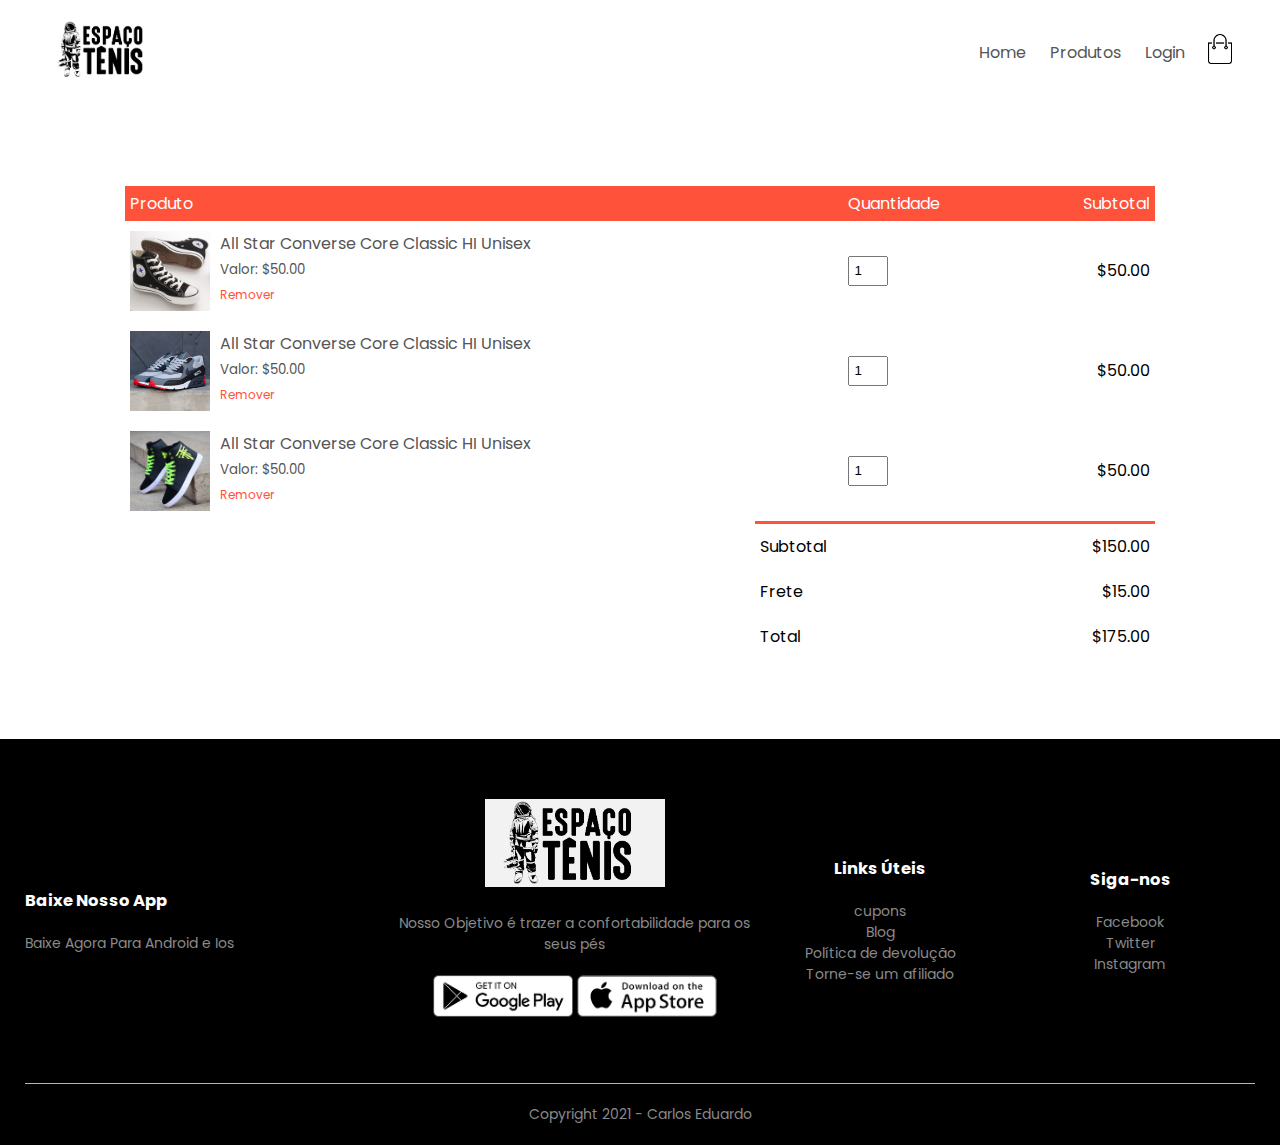
<file: Carrinho.html>
<!DOCTYPE html>
<html lang="pt-br">

<head>
    <meta charset='utf-8'>
    <meta name="viewport" content="width=device=width, initial-scale=1.0">
    <title>Todos os Produtos - Espaço Tenis</title>
    <link rel='stylesheet' type='text/css' href='Style.css'>
    <link href="https://fonts.googleapis.com/css2?family=Poppins:wght@200;300;400;500;600;700&display=swap"
        rel="stylesheet">
    <link rel="stylesheet" href="https://stackpath.bootstrapcdn.com/font-awesome/4.7.0/css/font-awesome.min.css">
</head>

<body>


    <div class="container">
        <div class="navbar">
            <div class="logo">
                <a href="Index.html"><img src="img/logo.png" width="120px"></a>
            </div>
            <nav>
                <ul id="MenuItems">
                    <li><a href="Index.html">Home</a></li>
                    <li><a href="Produtos.html">Produtos</a></li>
                    <li><a href="Conta.html">Login</a></li>
                </ul>
            </nav>
            <a href="Carrinho.html"><img src="img/sacola.png" width="30px" height="30px"></a>
            <img src="img/menu.png" class="menu-icon" onclick="menutoggle()">
        </div>
    </div>

    <!-- items do carrinho -->

    <div class="small-container cart-page">

        <table>
            <tr>
                <th>Produto</th>
                <th>Quantidade</th>
                <th>Subtotal</th>
            </tr>
            <tr>
                <td>
                    <div class="cart-info">
                        <img src="img/product-1.jpg">
                        <div>
                            <p>All Star Converse Core Classic HI Unisex</p>
                            <small>Valor: $50.00</small>
                            <br>
                            <a href="">Remover</a>
                        </div>
                    </div>
                </td>
                <td><input type="number" value="1"></td>
                <td>$50.00</td>
            </tr>

            <tr>
                <td>
                    <div class="cart-info">
                        <img src="img/product-2.jpg">
                        <div>
                            <p>All Star Converse Core Classic HI Unisex</p>
                            <small>Valor: $50.00</small>
                            <br>
                            <a href="">Remover</a>
                        </div>
                    </div>
                </td>
                <td><input type="number" value="1"></td>
                <td>$50.00</td>
            </tr>

            <tr>
                <td>
                    <div class="cart-info">
                        <img src="img/product-3.jpg">
                        <div>
                            <p>All Star Converse Core Classic HI Unisex</p>
                            <small>Valor: $50.00</small>
                            <br>
                            <a href="">Remover</a>
                        </div>
                    </div>
                </td>
                <td><input type="number" value="1"></td>
                <td>$50.00</td>
            </tr>
            
        </table>

        <div class="ValorTotal">

            <table>
                <tr>
                    <td>Subtotal</td>
                    <td>$150.00</td>
                </tr>
                <tr>
                    <td>Frete</td>
                    <td>$15.00</td>
                </tr>
                <tr>
                    <td>Total</td>
                    <td>$175.00</td>
                </tr>
            </table>
        </div>





    </div>

    

    <!-- Rodapé -->

    <div class="rodape">
        <div class="container">
            <div class="fileira">
                <div class="rodape-col-1">
                    <h3>Baixe Nosso App</h3>
                    <p>Baixe Agora Para Android e Ios</p>
                </div>
                <div class="rodape-col-2">
                    <img src="img/logo-white.jpg">
                    <p>Nosso Objetivo é trazer a confortabilidade para os seus pés </p>
                    <div class="app-logo">
                        <img src="img/play-store.png">
                        <img src="img/app-store.png">
                    </div>
                </div>
                <div class="rodape-col-3">
                    <h3>Links Úteis</h3>
                    <ul>
                        <li>cupons</li>
                        <li>Blog</li>
                        <li>Política de devolução</li>
                        <li>Torne-se um afiliado</li>
                    </ul>
                </div>
                <div class="rodape-col-4">
                    <h3>Siga-nos</h3>
                    <ul>
                        <li>Facebook</li>
                        <li>Twitter</li>
                        <li>Instagram</li>
                    </ul>
                </div>
            </div>
            <hr>
            <p class="copyright">Copyright 2021 - Carlos Eduardo</p>
        </div>
    </div>






    <!-- js para alternar menu -->
    <script>
        var MenuItems = document.getElementById("MenuItems");

        MenuItems.style.maxHeight = "0px";

        function menutoggle() {
            if (MenuItems.style.maxHeight == "0px") {
                MenuItems.style.maxHeight = "200px";
            }
            else {
                MenuItems.style.maxHeight = "0px";
            }
        }
    </script>

</body>

</html>
</file>
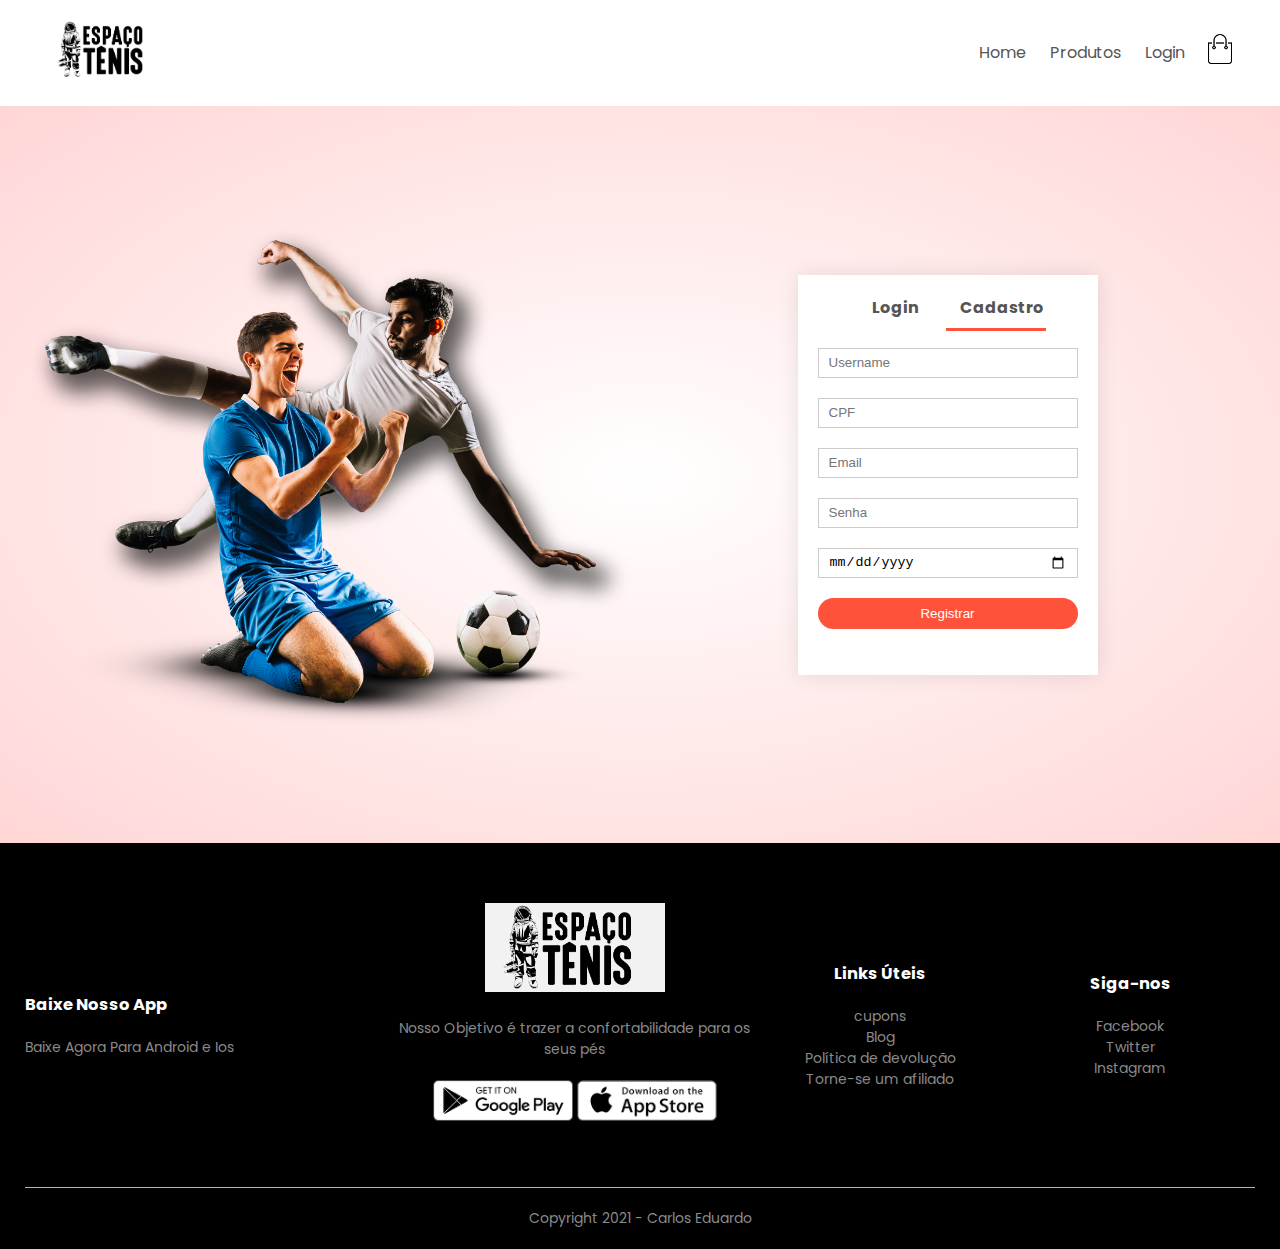
<file: Conta.html>
<!DOCTYPE html>
<html lang="pt-br">

<head>
    <meta charset='utf-8'>
    <meta name="viewport" content="width=device=width, initial-scale=1.0">
    <title>Todos os Produtos - Espaço Tenis</title>
    <link rel='stylesheet' type='text/css' href='Style.css'>
    <link href="https://fonts.googleapis.com/css2?family=Poppins:wght@200;300;400;500;600;700&display=swap"
        rel="stylesheet">
    <link rel="stylesheet" href="https://stackpath.bootstrapcdn.com/font-awesome/4.7.0/css/font-awesome.min.css">
</head>

<body>


    <div class="container">
        <div class="navbar">
            <div class="logo">
                <a href="Index.html"><img src="img/logo.png" width="120px"></a>
            </div>
            <nav>
                <ul id="MenuItems">
                    <li><a href="Index.html">Home</a></li>
                    <li><a href="Produtos.html">Produtos</a></li>
                    <li><a href="Conta.html">Login</a></li>
                </ul>
            </nav>
            <a href="Carrinho.html"><img src="img/sacola.png" width="30px" height="30px"></a>
            <img src="img/menu.png" class="menu-icon" onclick="menutoggle()">
        </div>
    </div>

    <!-- pagina de login -->

    <div class="account-page">
        <div class="container">
            <div class="fileira">
                <div class="col-2">
                    <img src="img/image1.png" width="100%">
                </div>

                <div class="col-2">
                    <div class="form-container">
                        <div class="form-btn">
                            <span onclick="login()">Login</span>
                            <span onclick="register()">Cadastro</span>
                            <hr id="Indicador">
                        </div>

                        <form id="LoginForm">
                            <input type="text" placeholder="Email">
                            <input type="password" placeholder="Senha">
                            <button type="submit" class="btn">Login</button>
                            <a href="">Esqueci a Senha</a>
                        </form>

                        <form id="RegForm">
                            <input type="text" placeholder="Username">
                            <input type="text" placeholder="CPF">
                            <input type="email" placeholder="Email">
                            <input type="password" placeholder="Senha">
                            <input type="date">
                            <button type="submit" class="btn">Registrar</button>

                        </form>




                    </div>
                </div>
            </div>
        </div>
    </div>



    <!-- Rodapé -->

    <div class="rodape">
        <div class="container">
            <div class="fileira">
                <div class="rodape-col-1">
                    <h3>Baixe Nosso App</h3>
                    <p>Baixe Agora Para Android e Ios</p>
                </div>
                <div class="rodape-col-2">
                    <img src="img/logo-white.jpg">
                    <p>Nosso Objetivo é trazer a confortabilidade para os seus pés </p>
                    <div class="app-logo">
                        <img src="img/play-store.png">
                        <img src="img/app-store.png">
                    </div>
                </div>
                <div class="rodape-col-3">
                    <h3>Links Úteis</h3>
                    <ul>
                        <li>cupons</li>
                        <li>Blog</li>
                        <li>Política de devolução</li>
                        <li>Torne-se um afiliado</li>
                    </ul>
                </div>
                <div class="rodape-col-4">
                    <h3>Siga-nos</h3>
                    <ul>
                        <li>Facebook</li>
                        <li>Twitter</li>
                        <li>Instagram</li>
                    </ul>
                </div>
            </div>
            <hr>
            <p class="copyright">Copyright 2021 - Carlos Eduardo</p>
        </div>
    </div>






    <!-- js para alternar menu -->
    <script>
        var MenuItems = document.getElementById("MenuItems");

        MenuItems.style.maxHeight = "0px";

        function menutoggle() {
            if (MenuItems.style.maxHeight == "0px") {
                MenuItems.style.maxHeight = "200px";
            }
            else {
                MenuItems.style.maxHeight = "0px";
            }
        }
    </script>



    <!-- js para alternar o form -->

    <script>

        var LoginForm = document.getElementById("LoginForm");
        var RegForm = document.getElementById("RegForm");
        var Indicador = document.getElementById("Indicador");


        function register(){

            RegForm.style.transform = "translateX(0px)";
            LoginForm.style.transform = "translateX(0px)";
            Indicador.style.transform = "translateX(100px)";
        }

        function login(){

            RegForm.style.transform = "translateX(300px)";
            LoginForm.style.transform = "translateX(300px)";
            Indicador.style.transform = "translateX(0px)";
        }


    </script>

</body>

</html>
</file>
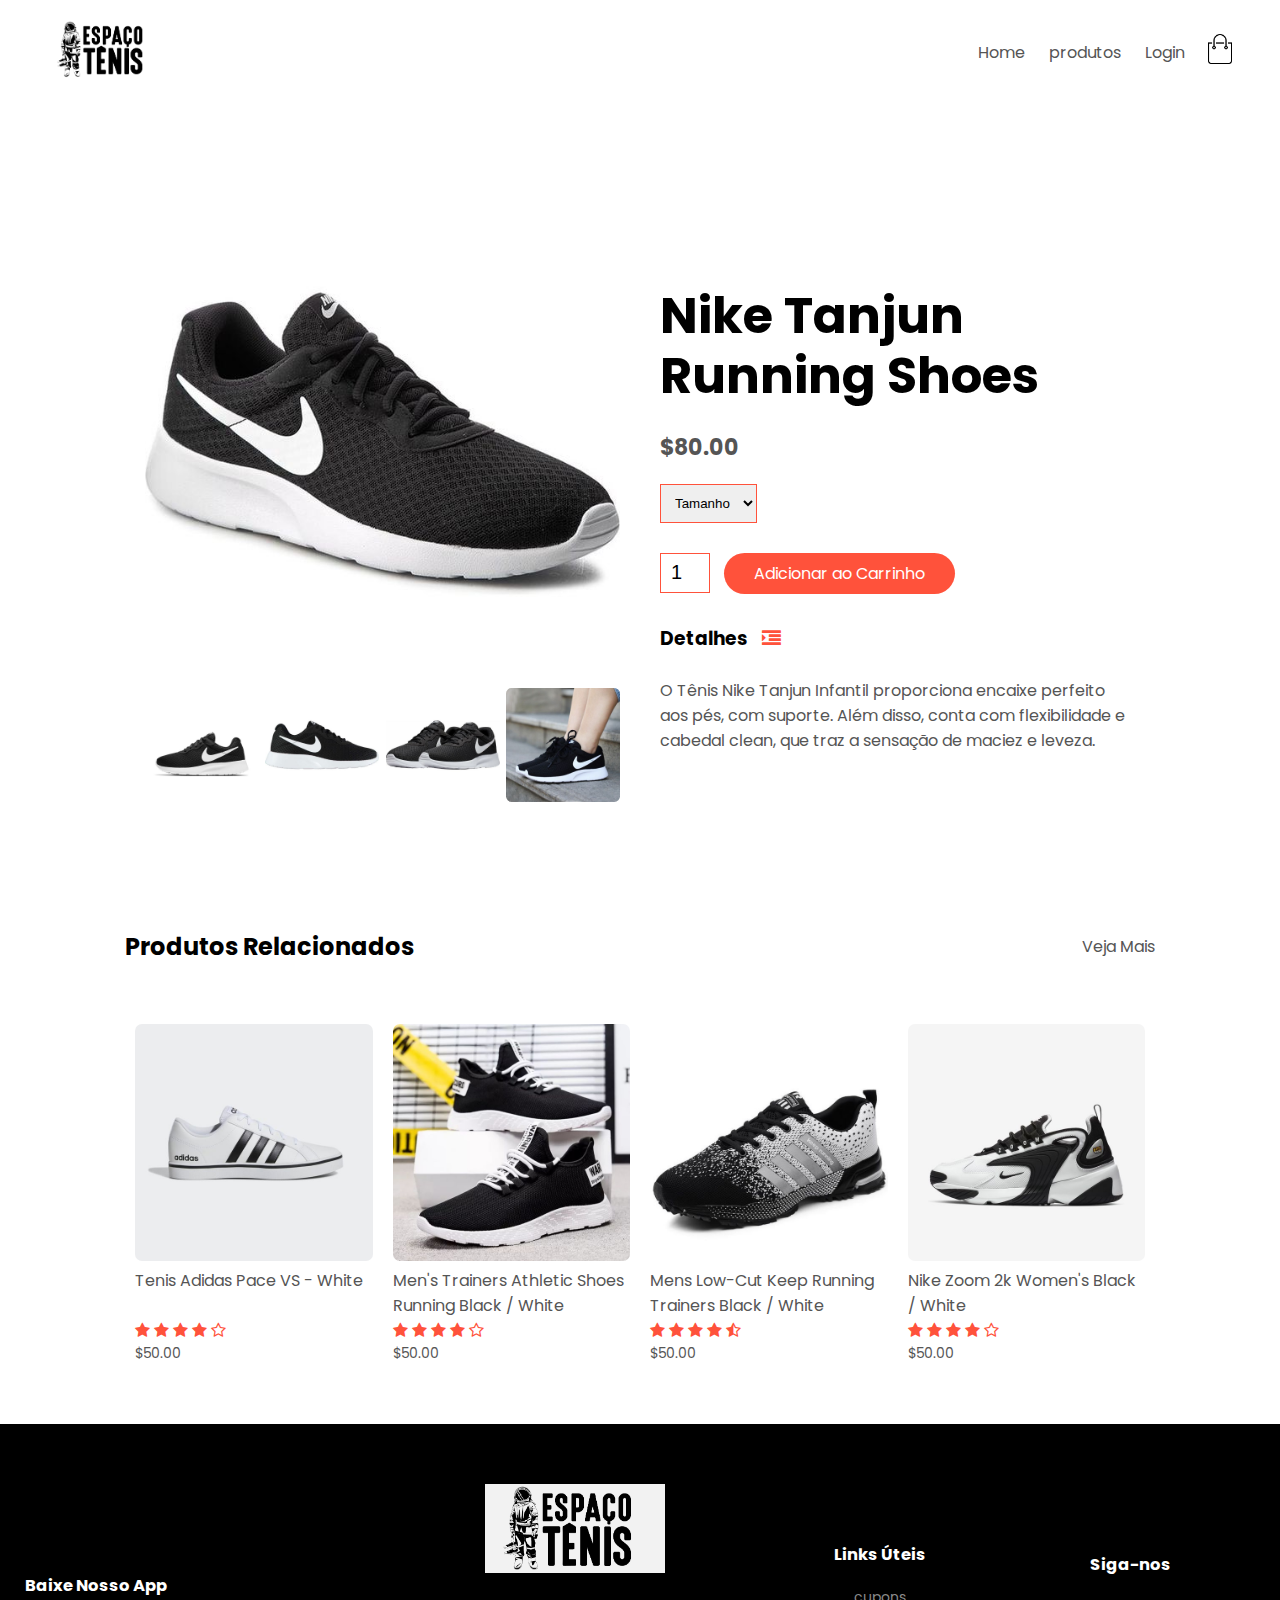
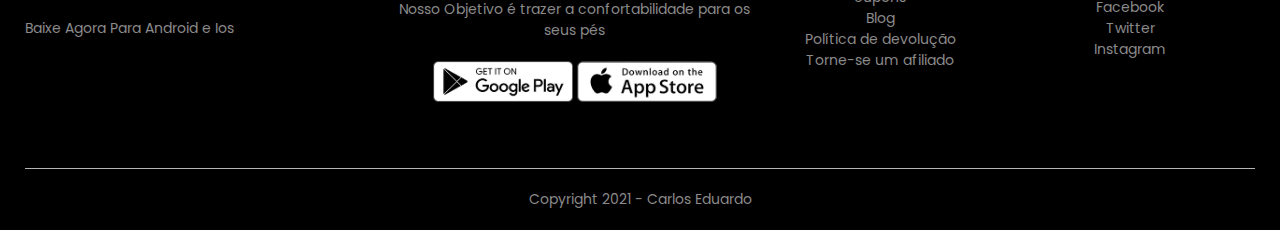
<file: ProdutosDetalhes.html>
<!DOCTYPE html>
<html lang="pt-br">

<head>
    <meta charset='utf-8'>
    <meta name="viewport" content="width=device=width, initial-scale=1.0">
    <title>Todos os Produtos - Espaço Tenis</title>
    <link rel='stylesheet' type='text/css' href='Style.css'>
    <link href="https://fonts.googleapis.com/css2?family=Poppins:wght@200;300;400;500;600;700&display=swap"
        rel="stylesheet">
    <link rel="stylesheet" href="https://stackpath.bootstrapcdn.com/font-awesome/4.7.0/css/font-awesome.min.css">
</head>

<body>


    <div class="container">
        <div class="navbar">
            <div class="logo">
                <a href="Index.html"><img src="img/logo.png" width="120px"></a>
            </div>
            <nav>
                <ul id="MenuItems">
                    <li><a href="Index.html">Home</a></li>
                    <li><a href="Produtos.html">produtos</a></li>
                    <li><a href="Conta.html">Login</a></li>
                </ul>
            </nav>
            <a href="Carrinho.html"><img src="img/sacola.png" width="30px" height="30px"></a>
            <img src="img/menu.png" class="menu-icon" onclick="menutoggle()">
        </div>
    </div>

    <!-- Detalhes de um unico produto -->

    <div class="small-container unico-produto">
        <div class="fileira">
            <div class="col-2">
                <img src="img/tanjum.jpg" width="100%" id="product-img">

                <div class="small-img-fileira">
                    <div class="small-img-col">
                        <img src="img/tanjum-1.jpg" width="100%" class="small-img">
                    </div>
                    <div class="small-img-col">
                        <img src="img/tanjum-2.jpg" width="100%" class="small-img">
                    </div>
                    <div class="small-img-col">
                        <img src="img/tanjum-3.jpg" width="100%" class="small-img">
                    </div>
                    <div class="small-img-col">
                        <img src="img/tanjum-4.jpg" width="100%" class="small-img">
                    </div>
                </div>





            </div>
            <div class="col-2">
                <h1>Nike Tanjun Running Shoes</h1>
                <h4>$80.00</h4>
                <select>
                    <option>Tamanho</option>
                    <option>36</option>
                    <option>37</option>
                    <option>38</option>
                    <option>39</option>
                    <option>40</option>
                </select>
                <input type="number" value="1">
                <a href="Carrinho.html" class="btn">Adicionar ao Carrinho</a>

                <h3>Detalhes <i class="fa fa-indent"></i></h3>
                <br>
                <p>O Tênis Nike Tanjun Infantil proporciona encaixe perfeito aos pés, com suporte. Além disso, conta com
                    flexibilidade e cabedal clean, que traz a sensação de maciez e leveza.
                </p>


            </div>

        </div>
    </div>

    <!-- Titulo -->

    <div class="small-container">
        <div class="fileira fileira-2">
            <h2>Produtos Relacionados</h2>
            <a href="Produtos.html"> <p>Veja Mais</p> </a>
        </div>
    </div>


    <!-- produtos -->
    <div class="small-container">


        <div class="fileira">
            <div class="col-4">
                <img src="img/product-9.jpg">
                <h4>Tenis Adidas Pace VS - White</h4> <br>
                <div class="avaliacao">
                    <i class="fa fa-star"></i>
                    <i class="fa fa-star"></i>
                    <i class="fa fa-star"></i>
                    <i class="fa fa-star"></i>
                    <i class="fa fa-star-o"></i>
                </div>
                <p>$50.00</p>
            </div>

            <div class="col-4">
                <img src="img/product-10.jpg">
                <h4>Men's Trainers Athletic Shoes Running Black / White</h4>
                <div class="avaliacao">
                    <i class="fa fa-star"></i>
                    <i class="fa fa-star"></i>
                    <i class="fa fa-star"></i>
                    <i class="fa fa-star"></i>
                    <i class="fa fa-star-o"></i>
                </div>
                <p>$50.00</p>
            </div>

            <div class="col-4">
                <img src="img/product-11.jpg">
                <h4>Mens Low-Cut Keep Running Trainers Black / White</h4>
                <div class="avaliacao">
                    <i class="fa fa-star"></i>
                    <i class="fa fa-star"></i>
                    <i class="fa fa-star"></i>
                    <i class="fa fa-star"></i>
                    <i class="fa fa-star-half-o"></i>
                </div>
                <p>$50.00</p>
            </div>

            <div class="col-4">
                <img src="img/product-12.jpg">
                <h4>Nike Zoom 2k Women's Black / White</h4>
                <div class="avaliacao">
                    <i class="fa fa-star"></i>
                    <i class="fa fa-star"></i>
                    <i class="fa fa-star"></i>
                    <i class="fa fa-star"></i>
                    <i class="fa fa-star-o"></i>
                </div>
                <p>$50.00</p>
            </div>
        </div>
    </div>




    <!-- Rodapé -->

    <div class="rodape">
        <div class="container">
            <div class="fileira">
                <div class="rodape-col-1">
                    <h3>Baixe Nosso App</h3>
                    <p>Baixe Agora Para Android e Ios</p>
                </div>
                <div class="rodape-col-2">
                    <img src="img/logo-white.jpg">
                    <p>Nosso Objetivo é trazer a confortabilidade para os seus pés </p>
                    <div class="app-logo">
                        <img src="img/play-store.png">
                        <img src="img/app-store.png">
                    </div>
                </div>
                <div class="rodape-col-3">
                    <h3>Links Úteis</h3>
                    <ul>
                        <li>cupons</li>
                        <li>Blog</li>
                        <li>Política de devolução</li>
                        <li>Torne-se um afiliado</li>
                    </ul>
                </div>
                <div class="rodape-col-4">
                    <h3>Siga-nos</h3>
                    <ul>
                        <li>Facebook</li>
                        <li>Twitter</li>
                        <li>Instagram</li>
                    </ul>
                </div>
            </div>
            <hr>
            <p class="copyright">Copyright 2021 - Carlos Eduardo</p>
        </div>
    </div>

    <!-- js para alternar menu -->
    <script>
        var MenuItems = document.getElementById("MenuItems");

        MenuItems.style.maxHeight = "0px";

        function menutoggle() {
            if (MenuItems.style.maxHeight == "0px") {
                MenuItems.style.maxHeight = "200px";
            }
            else {
                MenuItems.style.maxHeight = "0px";
            }
        }
    </script>

    <!-- Js para galeria de produtos -->

    <script>
        var ProductImg = document.getElementById("product-img");
        var SmallImg = document.getElementsByClassName("small-img");

        SmallImg[0].onclick = function () {
            ProductImg.src = SmallImg[0].src;
        }
        SmallImg[1].onclick = function () {
            ProductImg.src = SmallImg[1].src;
        }
        SmallImg[2].onclick = function () {
            ProductImg.src = SmallImg[2].src;
        }
        SmallImg[3].onclick = function () {
            ProductImg.src = SmallImg[3].src;
        }
    </script>

</body>

</html>
</file>
<file: Style.css>
* {
    margin: 0;
    padding: 0;
    box-sizing: border-box;
}

body {
    font-family: 'Poppins', sans-serif;
}

.navbar {
    display: flex;
    align-items: center;
    padding: 20px;
}

nav {
    flex: 1;
    text-align: right;
}

nav ul {
    display: inline-block;
    list-style-type: none;
}

nav ul li {
    display: inline-block;
    margin-right: 20px;
}

a {
    text-decoration: none;
    color: #555;
}

p {
    color: #555;
}

.container {
    max-width: 1300px;
    margin: auto;
    padding-left: 25px;
    padding-right: 25px;
}

.fileira {
    display: flex;
    align-items: center;
    flex-wrap: wrap;
    justify-content: space-around;
}

.col-2 {
    flex-basis: 50%;
    min-width: 300px;
}

.col-2 img {
    max-width: 100%;
    padding: 50px 0;
    border-radius: 2%;
}

.col-2 h1 {
    font-size: 50px;
    line-height: 60px;
    margin: 25px 0;
}

.btn {
    display: inline-block;
    background: #ff523b;
    color: #fff;
    padding: 8px 30px;
    margin: 30px 0;
    border-radius: 30px;
    transition: background 0.5s;
}

.btn:hover {
    background: #563434;
}

.cabecalho {
    background: radial-gradient(#fff, #ffd6d6);
}

.cabecalho .fileira {
    margin-top: 70px;
}

.categorias {
    margin: 70px 0;
}

.col-3 {
    flex-basis: 30%;
    min-width: 250px;
    margin-bottom: 30px;
}

.col-3 img {
    width: 100%;
    border-radius: 3%;
}

.small-container {
    max-width: 1080px;
    margin: auto;
    padding-left: 25px;
    padding-right: 25px;
}

.col-4 {
    flex-basis: 25%;
    padding: 10px;
    min-width: 200px;
    margin-bottom: 50px;
    transition: transform 0.5s;
}
.col-4 img{
    width: 100%;
    border-radius: 3%;
}
.titulo{
    text-align: center;
    margin: 0 auto 80px;
    position: relative;
    line-height: 60px;
    color: #555;
}
.titulo::after{
    content: '';
    background: #ff523b;
    width: 80px;
    height: 5px;
    border-radius: 5px;
    position: absolute;
    bottom: 0;
    left: 50%;
    transform: translateX(-50%);
}
h4{
    color: #555;
    font-weight: normal;
}
.col-4 p{
    font-size: 14px;
}
.avaliacao .fa{
    color: #ff523b;
}
.col-4:hover{
    transform: translateY(5px);
}
/*--- oferta ---*/
.oferta{
    background: radial-gradient(#fff,#ffd6d6);
    margin-top: 80px;
    padding: 30px 0;
}
.col-2 .oferta-img{
    padding: 50px;
}
small{
    color: #555;
}

/*-- Avaliação da compra --*/

.depoimento{
    padding-top: 100px;
}
.depoimento .col-3{
    text-align: center;
    padding: 40px 20px;
    box-shadow: 0 0 20px 0px rgba(0,0,0,0.1);
    cursor: pointer;
    transition: transform 0.5s;
}
.depoimento .col-3 img{
    width: 50px;
    margin-top: 20px;
    border-radius: 50%;
}
.depoimento .col-3:hover{
    transform: translateY(-10px);
}
.fa-quote-left{
    font-size: 34px;
    color: #ff523b;
}
.col-3 p{
    font-size: 14px;
    margin: 12px 0;
    color: #777;
}
.depoimento .col-3 h3{
    font-weight: 600;
    color: #555;
    font-size: 16px;
}

/*----- Marcas -----*/

.marcas{
    margin: 100px auto;
}
.col-5{
    width: 160px;
}
.col-5 img{
    width: 100%;
    cursor: pointer;
    filter: grayscale(100%);
}
.col-5 img:hover{
    filter: grayscale(0);
}

/*--- Rodapé ---*/

.rodape{
    background: #000;
    color: #8a8a8a;
    font-size: 14px;
    padding: 60px 0 20px;
}
.rodape p{
    color: #8a8a8a;
}
.rodape h3{
    color: #fff;
    margin-bottom: 20px;
}
.rodape-col-1, .rodape-col-2, .rodape-col-3, .rodape-col-4{
    min-width: 250px;
    margin-bottom: 20px;
}
.rodape-col-1{
    flex-basis: 30%;
}
.rodape-col-2{
    flex: 1;
    text-align: center;
}
.rodape-col-2 img{
    width: 180px;
    margin-bottom: 20px;
}
.rodape-col-3, .rodape-col-4{
    flex-basis: 12%;
    text-align: center;
}
ul{
    list-style-type: none;
}
.app-logo{
    margin-top: 20px;
}
.app-logo img{
    width: 140px;
}
.rodape hr{
    border: none;
    background: #b5b5b5;
    height: 1px;
    margin: 20px 0;
}
.copyright{
    text-align: center;
}

.menu-icon{
    width: 28px;
    margin-left: 20px;
    display: none;
}


/*---- pagina de todos os produtos ----*/

.fileira-2{
    justify-content: space-between;
    margin: 100px auto 50px;
}
select{
    border: 1px solid #ff523b;
    padding: 5px;
}
select:focus{
    outline: none;
}
.page-btn{
    margin: 0 auto 80px;
}
.page-btn span{
    display: inline-block;
    border: 1px solid #ff523b;
    margin-left: 10px;
    width: 40px;
    height: 40px;
    text-align: center;
    line-height: 40px;
    cursor: pointer;
}
.page-btn span:hover{
    background: #ff523b;
    color: #fff;
}



/*------- Items do carrinho -------*/

.cart-page{
    margin: 80px auto;
}
table{
    width: 100%;
    border-collapse: collapse;
}
.cart-info{
    display: flex;
    flex-wrap: wrap;
}
th{
    text-align: left;
    padding: 5px;
    color: #fff;
    background: #ff523b;
    font-weight: normal;
}

td{
    padding: 10px 5px;
}

td input{
    width: 40px;
    height: 30px;
    padding: 5px;
}

td a{
    color: #ff523b;
    font-size: 12px;
}
td img{
    width: 80px;
    height: 80px;
    margin-right: 10px;
}
.ValorTotal{
    display: flex;
    justify-content: flex-end;
}

.ValorTotal table{
    border-top: 3px solid #ff523b;
    width: 100%;
    max-width: 400px;
}
td:last-child{
    text-align: right;
}
th:last-child{
    text-align: right;
}

/*----- Pagina de Login -----*/

.account-page{
    padding: 50px 0;
    background: radial-gradient(#fff,#ffd6d6);
}
.form-container{
    background: #fff;
    width: 300px;
    height: 400px;
    position: relative;
    text-align: center;
    padding: 20px 0;
    margin: auto;
    box-shadow: 0 0 20px 0px rgba(0, 0, 0, 0.1);
    overflow: hidden;
}

.form-container span{
    font-weight: bold;
    padding: 0 10px;
    color: #555;
    cursor: pointer;
    width: 100px;
    display: inline-block;
}

.form-btn{
    display: inline-block;
}
.form-container form{
    max-width: 300px;
    padding: 0 20px;
    position: absolute;
    top: 130px;
    transition: transform 1s;
}
form input{
    width: 100%;
    height: 30px;
    margin: 10px 0;
    padding: 0 10px;
    border: 1px solid #ccc;
}
form .btn{
    width: 100%;
    border: none;
    cursor: pointer;
    margin: 10px 0;
}
form .btn:focus{
    outline: none;
}
#LoginForm{
    left: -300px;
}
#RegForm{
    top: auto;
    left: 0;
}
form a{
    font-size: 12px;
}

#Indicador{
    width: 100px;
    border: none;
    background: #ff523b;
    height: 3px;
    margin-top: 8px;
    transform: translateX(100px);
    transition: transform 1s;
}

/*    Pagina de produto detalhado    */

.unico-produto{
    margin-top: 80px;
}
.unico-produto .col-2 img{
    padding: 0;
}
.unico-produto .col-2{
    padding: 20px;
}
.unico-produto h4{
    margin: 20px 0;
    font-size: 22px;
    font-weight: bold;
}
.unico-produto select{
    display: block;
    padding: 10px;
    margin-top: 20px;
}
.unico-produto input{
    width: 50px;
    height: 40px;
    padding-left: 10px;
    font-size: 20px;
    margin-right: 10px;
    border: 1px solid #ff523b;
}
input:focus{
    outline: none;
}
.unico-produto .fa{
    color: #ff523b;
    margin-left: 10px;
}
.small-img-fileira{
    display: flex;
    justify-content: space-between;
}
.small-img-col{
    flex-basis: 24%;
    cursor: pointer;
}
.small-img-col img{
    border-radius: 5%;
}


/*-- consulta de mídia para menu --*/

@media only screen and (max-width: 800px) {

    nav ul{
        position: absolute;
        top: 70px;
        left: 0;
        background: #333;
        width: 100%;
        overflow: hidden;
        transition: max-height 0.5s;
    }
    nav ul li{
        display: block;
        margin-right: 50px;
        margin-top: 10px;
        margin-bottom: 10px;
    }
    nav ul li a{
        color: #fff;
    }
    .menu-icon{
        display: block;
        cursor: pointer;
    }
}



/*------ consulta de mídia para tamanho de tela inferior a 600 ------*/
@media only screen and (max-width: 600px){

    .fileira{
        text-align: center;
    }
    .col-2, .col-3, .col-4{
        flex-basis: 100%;
    }
    .unico-produto .fileira{
        text-align: left;
    }
    .unico-produto .col-2{
        padding: 20px 0;
    }
    .unico-produto h1{
        font-size: 26px;
        line-height: 32px;
    }

    .cart-info p{
        display: none;
    }
}
</file>
